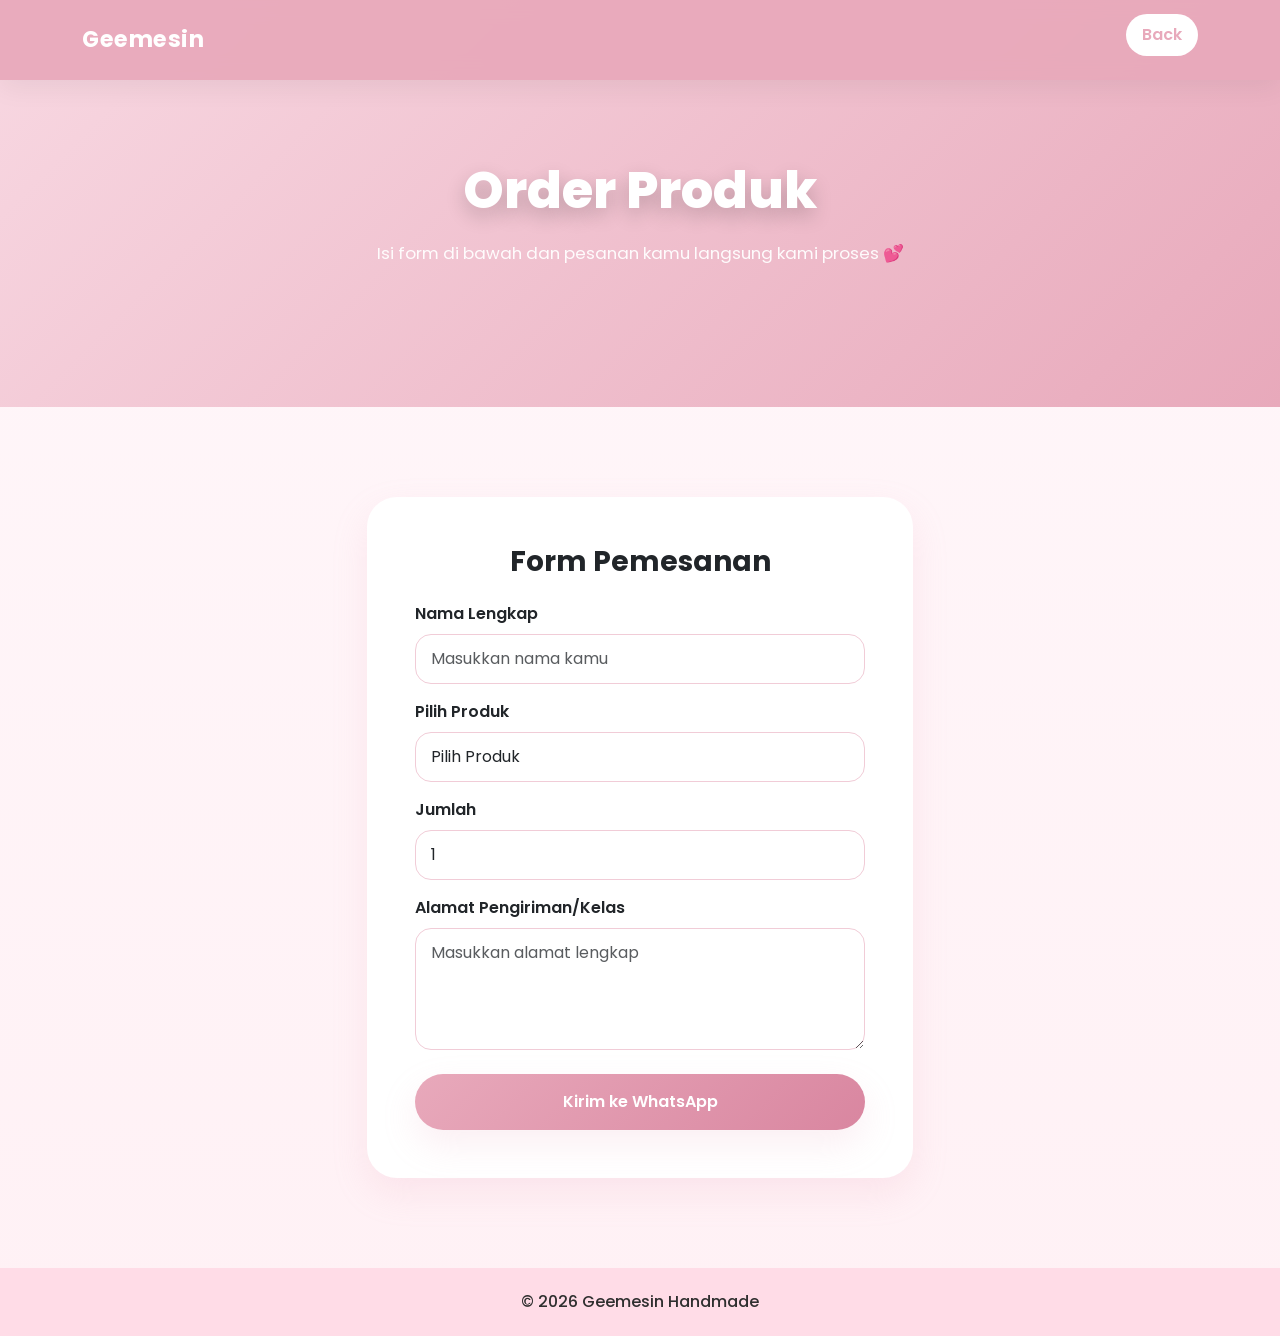
<file: order.html>
<!DOCTYPE html>
<html lang="id">
<head>
  <meta charset="UTF-8">
  <title>Order | Geemesin</title>
  <meta name="viewport" content="width=device-width, initial-scale=1.0">

  
  <link href="https://cdn.jsdelivr.net/npm/bootstrap@5.3.2/dist/css/bootstrap.min.css" rel="stylesheet">

  
  <link rel="stylesheet" href="assets/css/style.css">
</head>
<body class="order-page">


<nav class="navbar navbar-expand-lg navbar-light bg-pink fixed-top">
  <div class="container">
    <a class="navbar-brand fw-bold text-white" href="index.html">Geemesin</a>

    <ul class="navbar-nav ms-auto">
      <li class="nav-item">
        <a class="nav-link btn btn-order px-3" href="index.html">Back</a>
      </li>
    </ul>
  </div>
</nav>


<section class="hero">
  <div class="hero-overlay"></div>

  <div class="container text-center position-relative">
    <h1 class="hero-title">Order Produk</h1>
    <p class="hero-text">
      Isi form di bawah dan pesanan kamu langsung kami proses 💕
    </p>
  </div>
</section>

<section class="section">
  <div class="container">
    <div class="row justify-content-center">
      <div class="col-lg-6 col-md-8">

        <div class="card order-card p-4 p-md-5">

          <h3 class="text-center fw-bold mb-4">Form Pemesanan</h3>

          <form id="orderForm">

            <div class="mb-3">
              <label class="form-label">Nama Lengkap</label>
              <input type="text" id="name" class="form-control" placeholder="Masukkan nama kamu" required>
            </div>

            <div class="mb-3">
              <label class="form-label">Pilih Produk</label>
              <select id="product" class="form-control" required>
                 <option value="">Pilih Produk</option>
                <option value="Bracelets">Bracelets</option>
                <option value="Keychain">Keychain</option>
                <option value="Phone Strap">Phone Strap</option>
              </select>
            </div>

            <div class="mb-3">
              <label class="form-label">Jumlah</label>
              <input type="number" id="qty" class="form-control" min="1" value="1" required>
            </div>

            <div class="mb-4">
              <label class="form-label">Alamat Pengiriman/Kelas</label>
              <textarea id="address" class="form-control" rows="4" placeholder="Masukkan alamat lengkap" required></textarea>
            </div>

            <button type="submit" class="btn btn-main w-100 py-3">
              Kirim ke WhatsApp
            </button>

          </form>
        </div>

      </div>
    </div>
  </div>
</section>


<footer class="footer">
  <p class="mb-0">© 2026 Geemesin Handmade</p>
</footer>

<script>
const params = new URLSearchParams(window.location.search);
const productInput = document.getElementById("product");
const selectedProduct = params.get("product");

if (selectedProduct) {
  productInput.value = selectedProduct;
}

document.getElementById("orderForm").addEventListener("submit", function(e){
  e.preventDefault();

  const name = document.getElementById("name").value;
  const product = document.getElementById("product").value;
  const qty = document.getElementById("qty").value;
  const address = document.getElementById("address").value;

  const message =
`Haloo Geemesin  💖
Saya mau order:

Nama: ${name}
Produk: ${product}
Jumlah: ${qty}
Alamat: ${address}

Terimakasih  🙏🏼💕💕`;

  const phone = "6285811485392";
  const url = `https://wa.me/${phone}?text=${encodeURIComponent(message)}`;

  window.open(url, "_blank");
});
</script>

</body>
</html>
</file>
<file: assets/css/style.css>
@import url('https://fonts.googleapis.com/css2?family=Poppins:wght@300;400;500;600;700;800&display=swap');

:root{
  --pink-main:#e8a9bb;
  --pink-dark:#d986a0;
  --pink-soft:#fff4f7;
  --pink-light:#fde8ef;
  --white:#ffffff;
  --text-dark:#2f2f2f;
  --text-soft:#6f6f6f;
  --shadow:0 15px 35px rgba(232,169,187,.18);
  --radius:22px;
}


*{
  margin:0;
  padding:0;
  box-sizing:border-box;
}

html{
  scroll-behavior:smooth;
}

body{
  font-family:'Poppins',sans-serif;
  background:var(--white);
  color:var(--text-dark);
  overflow-x:hidden;
}



.navbar{
  padding:14px 0;
  transition:.3s;
}

.bg-pink{
  background:rgba(232,169,187,.95);
  backdrop-filter:blur(10px);
  box-shadow:0 8px 25px rgba(0,0,0,.06);
}

.navbar-brand{
  font-size:1.4rem;
  letter-spacing:.5px;
}

.nav-link{
  color:white !important;
  font-weight:500;
  margin-left:8px;
}

.nav-link:hover{
  opacity:.8;
}

.btn-order{
  background:white;
  color:var(--pink-main)!important;
  border-radius:50px;
  padding:9px 18px;
  font-weight:600;
}



.hero{
  position:relative;
  padding:170px 0 120px;
  background:
  linear-gradient(rgba(0,0,0,.28),rgba(0,0,0,.28)),
  url('pkk.png') center/cover no-repeat;
}

.hero-title{
  font-size:3.2rem;
  font-weight:800;
  color:white;
  line-height:1.2;
  text-shadow:0 8px 20px rgba(0,0,0,.2);
}

.hero-text{
  color:#fff;
  max-width:650px;
  margin:20px auto 30px;
  font-size:1.05rem;
  opacity:.95;
}



.btn-main{
  background:linear-gradient(135deg,var(--pink-main),var(--pink-dark));
  color:white;
  border:none;
  border-radius:50px;
  padding:12px 28px;
  font-weight:600;
  box-shadow:var(--shadow);
  transition:.3s;
}

.btn-main:hover{
  transform:translateY(-3px);
  color:white;
}

.btn-outline{
  border:2px solid var(--pink-main);
  color:var(--pink-main);
  border-radius:50px;
  padding:10px 22px;
  font-weight:600;
  transition:.3s;
}

.btn-outline:hover{
  background:var(--pink-main);
  color:white;
}



.section{
  padding:90px 0;
}

.section-title{
  font-size:2.2rem;
  font-weight:800;
  margin-bottom:15px;
}

.section-text{
  color:var(--text-soft);
  max-width:700px;
  margin:auto;
  line-height:1.8;
}

.bg-soft{
  background:linear-gradient(to bottom,#fff7fa,#fff1f5);
}



.featured-products{
  padding-top:140px;
}

.slider-box{
  background:white;
  border-radius:30px;
  padding:45px;
  display:flex;
  align-items:center;
  gap:45px;
  box-shadow:var(--shadow);
}

.slider-img{
  width:320px;
  height:320px;
  object-fit:contain;
}

.slider-text h3{
  font-size:2rem;
  font-weight:800;
}

.slider-text p{
  color:var(--text-soft);
  margin:12px 0;
}

.slider-text h5{
  color:var(--pink-dark);
  font-weight:700;
  margin-bottom:18px;
}


.carousel-control-prev-icon,
.carousel-control-next-icon{
  background-color:var(--pink-main);
  border-radius:50%;
  padding:20px;
}



.product-card{
  border:none;
  border-radius:25px;
  overflow:hidden;
  box-shadow:var(--shadow);
  transition:.3s;
  background:white;
}

.product-card:hover{
  transform:translateY(-8px);
}

.product-card img{
  width:100%;
  height:230px;
  object-fit:contain;
  background:linear-gradient(to bottom,#fff,#fff7fa);
  padding:20px;
}

.product-card .card-body{
  padding:22px;
}

.product-card h5{
  font-weight:700;
  margin-bottom:8px;
}

.product-card .price{
  color:var(--pink-dark);
  font-size:1.1rem;
  font-weight:700;
}

.product-card .small{
  color:var(--text-soft);
  margin:10px 0 18px;
}



.cta{
  background:linear-gradient(135deg,var(--pink-main),var(--pink-dark));
  color:white;
  padding:80px 0;
}

.cta h2{
  font-weight:800;
}



.footer{
  background:#ffdce7;
  text-align:center;
  padding:22px;
  font-weight:500;
}



.order-page{
  background:linear-gradient(to bottom,#fff7fa,#fff1f5);
}

.order-page .hero{
  background:linear-gradient(135deg,#f8d8e2,#e8a9bb);
  padding:160px 0 110px;
}

.order-card{
  border:none;
  border-radius:30px;
  background:white;
  box-shadow:var(--shadow);
}

.order-card .form-label{
  font-weight:600;
  margin-bottom:8px;
}

.order-card .form-control,
.order-card select,
.order-card textarea{
  border-radius:16px;
  border:1px solid #f1ccd7;
  padding:12px 15px;
}

.order-card .form-control:focus{
  border-color:var(--pink-main);
  box-shadow:0 0 0 .2rem rgba(232,169,187,.18);
}



ul{
  padding-left:18px;
}

li{
  margin-bottom:10px;
}



@media(max-width:768px){

  .navbar{
    padding:10px 0;
  }

  .hero{
    padding:135px 0 90px;
  }

  .hero-title{
    font-size:2.2rem;
  }

  .hero-text{
    font-size:.95rem;
  }

  .section{
    padding:70px 0;
  }

  .section-title{
    font-size:1.7rem;
  }

  .slider-box{
    flex-direction:column;
    text-align:center;
    padding:28px;
    gap:20px;
  }

  .slider-img{
    width:220px;
    height:220px;
  }

  .slider-text{
    text-align:center;
  }

  .product-card img{
    height:200px;
  }

  .order-page .hero{
    padding:130px 0 90px;
  }

}
</file>
